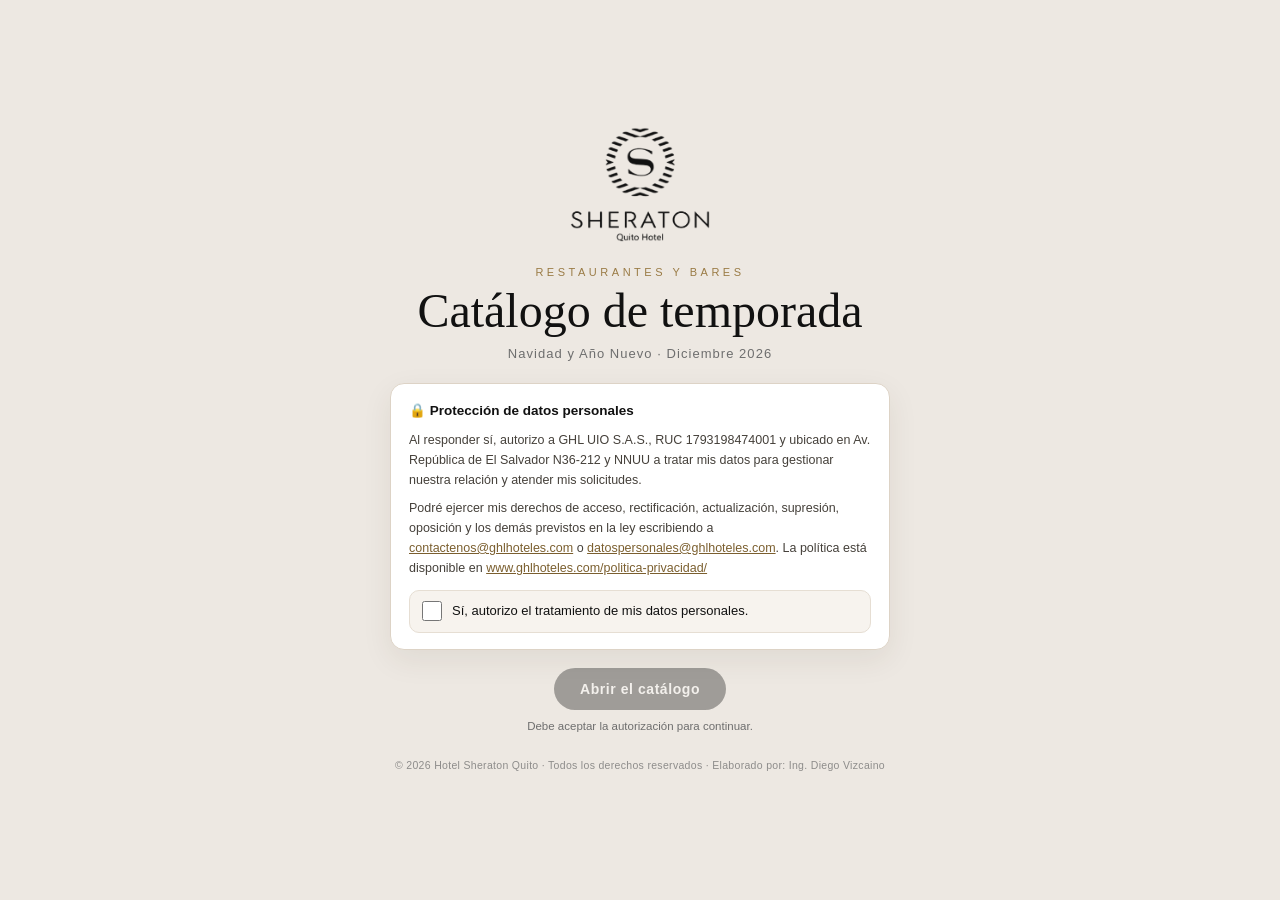
<file: index.html>
<!doctype html>
<html lang="es">
<head>
  <meta charset="utf-8">
  <meta name="viewport" content="width=device-width, initial-scale=1, viewport-fit=cover">
  <title>Restaurantes y Bares · Sheraton Quito</title>
  <link rel="icon" id="favicon" type="image/png" href="assets/logos/favicon-sheraton.png">
  <link rel="apple-touch-icon" href="assets/logos/apple-touch-icon.png">
  <meta name="description" content="Catálogo de temporada de los restaurantes y bares del Hotel Sheraton Quito. Reserve en línea.">
  <meta name="theme-color" content="#111111">
  <!-- Seguridad: solo se permite cargar contenido propio, las fuentes de Google y el Microsoft Forms. -->
  <meta http-equiv="Content-Security-Policy" content="default-src 'self'; script-src 'self'; style-src 'self' 'unsafe-inline' https://fonts.googleapis.com; font-src https://fonts.gstatic.com; img-src 'self' data: blob:; frame-src https://forms.cloud.microsoft https://forms.office.com; connect-src 'self'; object-src 'none'; base-uri 'self'; form-action 'none'; upgrade-insecure-requests">
  <meta name="referrer" content="strict-origin-when-cross-origin">
  <meta property="og:title" content="Restaurantes y Bares · Sheraton Quito">
  <meta property="og:description" content="Catálogo de temporada. Reserve en línea.">
  <meta property="og:type" content="website">
  <meta property="og:url" content="https://sheratonquito-restaurantes.github.io/">
  <meta property="og:image" content="https://sheratonquito-restaurantes.github.io/assets/paginas/p01.jpg">
  <meta property="og:image:width" content="880">
  <meta property="og:image:height" content="1100">
  <link rel="preconnect" href="https://fonts.googleapis.com">
  <link rel="preconnect" href="https://fonts.gstatic.com" crossorigin>
  <link href="https://fonts.googleapis.com/css2?family=Cormorant+Garamond:ital,wght@0,400;0,600;1,400&family=Montserrat:wght@300;400;600&display=swap" rel="stylesheet">
  <link rel="stylesheet" href="estilos.css?v=10">
</head>
<body>
  <!-- Todo el contenido (textos, temporadas, páginas, menús, teléfonos) viene de data/catalogo.json
       y se edita desde el panel /admin. Este archivo es solo la estructura. -->
  <canvas id="efectos" aria-hidden="true"></canvas>
  <div id="borrador-aviso" class="borrador-aviso" hidden>Vista previa del borrador · todavía no está publicado</div>

  <!-- 1 · Bienvenida + aviso de datos: al aceptar se abre el catálogo -->
  <section id="bienvenida" class="bienvenida">
    <div class="bienvenida-caja">
      <img src="assets/logos/sheraton-negro.png" alt="Sheraton Quito Hotel" class="logo-grande" data-logo="oscuro">
      <p class="sobretitulo oscuro" id="bv-sobretitulo">Restaurantes y Bares</p>
      <h1 id="bv-titulo">Catálogo de temporada</h1>
      <p class="fecha" id="bv-fecha"></p>

      <div class="aviso">
        <p class="aviso-titulo">🔒 <span id="av-titulo">Protección de datos personales</span></p>
        <p id="av-texto"></p>
        <p id="av-derechos"></p>
        <label class="acepto">
          <input type="checkbox" id="acepto-datos">
          <span id="av-casilla"><b>Sí, autorizo</b> el tratamiento de mis datos personales.</span>
        </label>
      </div>

      <button id="aceptar" class="boton boton-negro" disabled>Abrir el catálogo</button>
      <p class="aviso-pie">Debe aceptar la autorización para continuar.</p>
      <p class="credito credito-bienvenida"><span class="credito-copy">© <span data-anio>2026</span> Hotel Sheraton Quito<span class="credito-derechos"> · Todos los derechos reservados</span></span><span class="credito-sep"> · </span><span class="credito-autor">Elaborado por: Ing. Diego Vizcaino</span></p>
    </div>
  </section>

  <!-- 2 · La revista -->
  <header class="barra">
    <button class="barra-inicio" data-inicio aria-label="Volver a la página principal" title="Página principal">
      <img src="assets/logos/sheraton-blanco.png" alt="Sheraton Quito" class="barra-logo" data-logo="tema">
    </button>
    <nav class="barra-nav" id="barra-nav" aria-label="Secciones"></nav>
  </header>

  <main class="escenario">
    <button class="flecha flecha-izq" id="anterior" aria-label="Página anterior">‹</button>
    <div id="libro-marco"><div id="libro"></div></div>
    <button class="flecha flecha-der" id="siguiente" aria-label="Página siguiente">›</button>
  </main>

  <footer class="pie">
    <button id="boton-qr" class="boton boton-claro boton-qr" aria-label="Código QR del catálogo" title="Código QR del catálogo">▦ QR</button>
    <span id="contador"></span>
    <p class="credito credito-pie"><span class="credito-copy">© <span data-anio>2026</span> Hotel Sheraton Quito<span class="credito-derechos"> · Todos los derechos reservados</span></span><span class="credito-sep"> · </span><span class="credito-autor">Elaborado por: Ing. Diego Vizcaino</span></p>
  </footer>

  <!-- Ventana del formulario -->
  <div id="modal-reserva" class="modal" hidden>
    <div class="modal-caja">
      <div class="modal-cabecera">
        <div><h4 id="reserva-titulo">Solicitud de reserva</h4></div>
        <button class="cerrar" data-cerrar aria-label="Cerrar">✕</button>
      </div>
      <iframe id="reserva-forms" title="Formulario de reserva" allowfullscreen></iframe>
      <a id="reserva-externa" class="modal-enlace" target="_blank" rel="noopener">Abrir el formulario en pantalla completa ↗</a>
    </div>
  </div>

  <!-- Código QR del catálogo -->
  <div id="modal-qr" class="modal" hidden>
    <div class="modal-caja modal-qr-caja">
      <div class="modal-cabecera">
        <div><p class="sobretitulo oscuro">Comparta el catálogo</p><h4>Código QR</h4></div>
        <button class="cerrar" data-cerrar aria-label="Cerrar">✕</button>
      </div>
      <div class="qr-cuerpo">
        <img id="qr-img" alt="Código QR para abrir el catálogo">
        <p>Escanee con la cámara del celular para abrir el catálogo.</p>
        <p class="qr-url" id="qr-url"></p>
        <a id="qr-descargar" class="boton boton-negro" download="QR-Catalogo-Sheraton-Quito.gif">⬇ Descargar QR</a>
      </div>
    </div>
  </div>

  <!-- Ver página en grande -->
  <div id="modal-zoom" class="modal modal-zoom" hidden>
    <button class="cerrar cerrar-flotante" data-cerrar aria-label="Cerrar">✕</button>
    <div class="zoom-scroll"><img id="zoom-img" alt=""></div>
  </div>

  <script src="vendor/page-flip.browser.js?v=5"></script>
  <script src="vendor/qrcode.js?v=5"></script>
  <script src="temas.js?v=7"></script>
  <script src="app.js?v=9"></script>
</body>
</html>
</file>
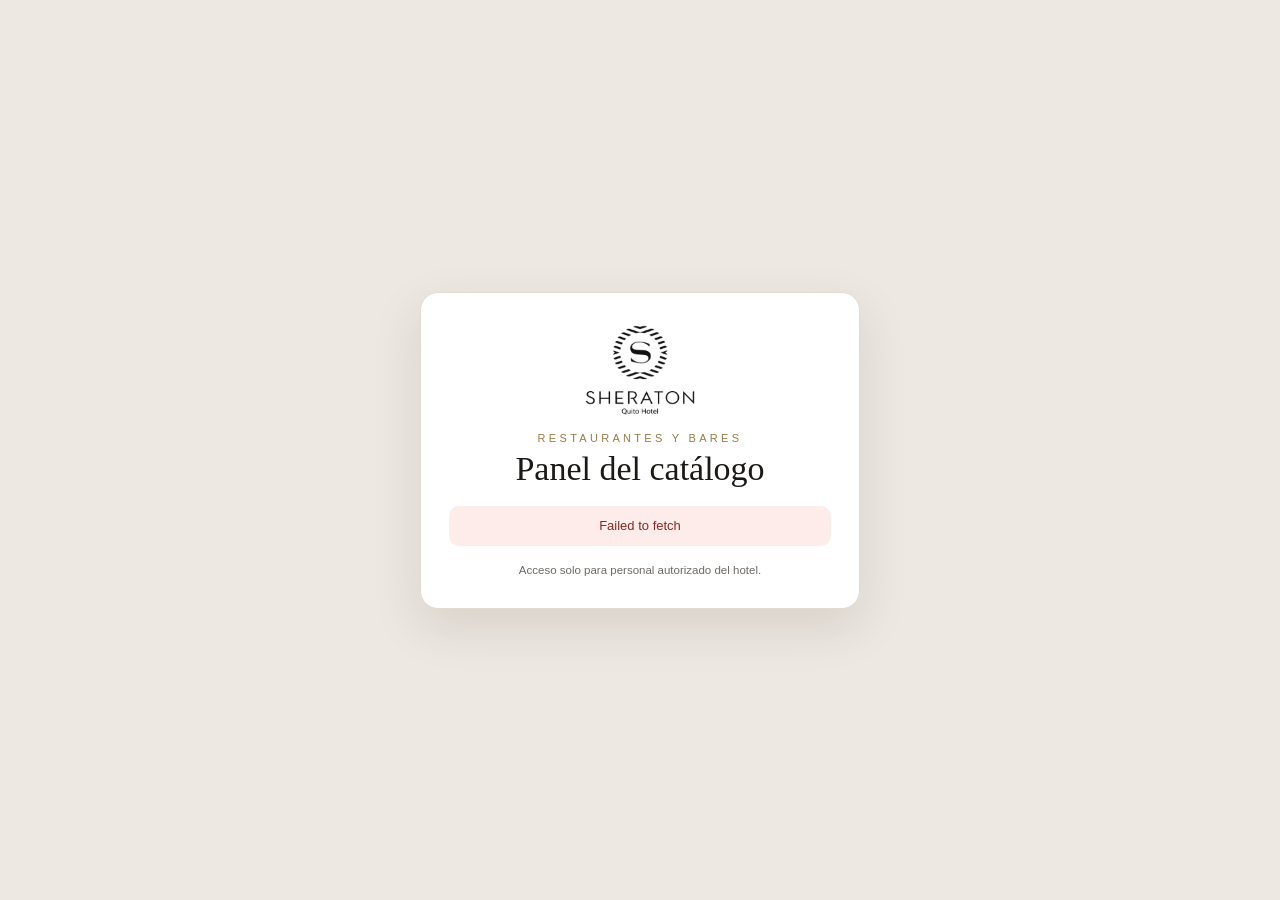
<file: admin/index.html>
<!doctype html>
<html lang="es">
<head>
  <meta charset="utf-8">
  <meta name="viewport" content="width=device-width, initial-scale=1">
  <meta name="robots" content="noindex, nofollow">
  <title>Panel del catálogo · Sheraton Quito</title>
  <link rel="icon" type="image/png" href="../assets/logos/favicon-sheraton.png">
  <meta http-equiv="Content-Security-Policy" content="default-src 'self'; script-src 'self'; style-src 'self' 'unsafe-inline' https://fonts.googleapis.com; font-src https://fonts.gstatic.com; img-src 'self' data: blob:; connect-src 'self' https://api.github.com https://raw.githubusercontent.com; object-src 'none'; base-uri 'self'; form-action 'none'; upgrade-insecure-requests">
  <meta name="referrer" content="no-referrer">
  <link href="https://fonts.googleapis.com/css2?family=Cormorant+Garamond:ital,wght@0,400;0,600;1,400&family=Montserrat:wght@300;400;600&display=swap" rel="stylesheet">
  <link rel="stylesheet" href="admin.css?v=13">
</head>
<body>
  <!-- Acceso: inicio de sesión o configuración inicial -->
  <section id="pantalla-acceso" class="acceso">
    <div class="acceso-caja">
      <img src="../assets/logos/sheraton-negro.png" alt="Sheraton Quito Hotel" class="acceso-logo">
      <p class="sobretitulo">Restaurantes y Bares</p>
      <h1>Panel del catálogo</h1>
      <div id="acceso-contenido"><p class="cargando">Cargando…</p></div>
      <p class="acceso-pie">Acceso solo para personal autorizado del hotel.</p>
    </div>
  </section>

  <!-- Editor -->
  <div id="app" hidden>
    <header class="cabecera">
      <img src="../assets/logos/sheraton-blanco.png" alt="Sheraton Quito" class="cabecera-logo">
      <div class="cabecera-titulo"><b>Panel del catálogo</b><span id="usuario-actual"></span></div>
      <label class="selector-temporada">Catálogo
        <select id="catalogo-editando" aria-label="Catálogo que se está editando"></select>
      </label>
      <label class="selector-temporada">Temporada
        <select id="temporada-editando" aria-label="Temporada que se está editando"></select>
      </label>
      <span id="estado-temporada" class="chip"></span>
      <div class="cabecera-acciones">
        <button class="btn btn-claro" data-accion="vista-previa">👁 Vista previa</button>
        <span id="estado-guardado" class="chip"></span>
        <button class="btn btn-claro" data-accion="guardar" id="boton-guardar">💾 Guardar</button>
        <button class="btn btn-dorado" data-accion="publicar" id="boton-publicar">🚀 Publicar</button>
        <button class="btn btn-claro" data-accion="salir">Salir</button>
      </div>
    </header>
    <nav class="pestanas" id="pestanas">
      <button data-pestana="catalogos">🗂️ Catálogos</button>
      <button data-pestana="temporadas">📚 Temporadas</button>
      <button data-pestana="paginas">🖼️ Secciones y páginas</button>
      <button data-pestana="textos">✍️ Textos de la temporada</button>
      <button data-pestana="diseno">🎨 Diseño, formularios y contacto</button>
      <button data-pestana="usuarios">🔐 Usuarios y aviso legal</button>
    </nav>
    <main id="contenido" class="contenido"></main>
  </div>

  <dialog id="dialogo" class="dialogo"><form method="dialog" id="dialogo-form"></form></dialog>
  <div id="aviso" class="aviso" role="status" aria-live="polite" hidden></div>

  <script src="../vendor/qrcode.js?v=5"></script>
  <script src="../temas.js?v=7"></script>
  <script src="admin.js?v=13"></script>
</body>
</html>
</file>
<file: estilos.css>
/* Colores de marca: Sheraton (negro, blanco, beige) · Bakery & Deli (gris) · dorado del catálogo */
:root {
  --negro: #111111;
  --carbon: #1b1916;
  --beige: #ede8e2;
  --papel: #f7f3ee;
  --papel-tema: #f7f3ee;
  --gris: #6e6e6e;
  --dorado: var(--acento);
  --dorado-claro: var(--acento-claro);
  /* Variables del tema (temas.js las reemplaza según el catálogo) */
  --fondo: radial-gradient(ellipse at 50% 30%, #2a241c 0%, #141210 55%, #0b0a09 100%);
  --barra: 10, 9, 8;
  --texto-barra: rgba(255, 255, 255, .85);
  --acento: #c9a96e;
  --acento-claro: #e3cc9c;
  --acento-texto: #111111;
  --tapa: radial-gradient(ellipse at 50% 35%, #3a2f22 0%, #1a1611 60%, #0d0b09 100%);
  --tapa-texto: #ffffff;
  --oscura: radial-gradient(ellipse at 50% 20%, #2d261d, #12100d 70%);
  --foto: #0c0b0a;
  --tinta: #9a7b45;
  --blanco: #ffffff;
  --serif: 'Cormorant Garamond', Georgia, serif;
  --sans: 'Montserrat', 'Segoe UI', Arial, sans-serif;
}

* { box-sizing: border-box; }
html, body { margin: 0; height: 100%; }
body {
  font-family: var(--sans);
  color: var(--blanco);
  background: var(--fondo);
  overflow: hidden;
  -webkit-font-smoothing: antialiased;
}
button { font-family: inherit; cursor: pointer; }

#efectos { position: fixed; inset: 0; width: 100%; height: 100%; pointer-events: none; z-index: 30; }

.sobretitulo { font-size: 11px; letter-spacing: .32em; text-transform: uppercase; color: var(--dorado); margin: 0 0 8px; }
.sobretitulo.oscuro { color: #9a7b45; }

.boton { border: 0; border-radius: 999px; padding: 13px 26px; font-size: 14px; font-weight: 600; letter-spacing: .04em; transition: transform .15s, box-shadow .2s, background .2s; }
.boton:active { transform: scale(.97); }
.boton-dorado { background: linear-gradient(135deg, var(--dorado-claro), var(--dorado)); color: var(--acento-texto); box-shadow: 0 6px 24px rgba(201, 169, 110, .35); }
.boton-dorado:hover { box-shadow: 0 8px 30px rgba(201, 169, 110, .55); }
.boton-claro { background: rgba(var(--barra), .55); color: var(--texto-barra); border: 1px solid color-mix(in srgb, var(--texto-barra) 35%, transparent); }

/* ───── Bienvenida con aviso de datos ───── */
.bienvenida {
  position: fixed; inset: 0; z-index: 40; display: grid; place-items: center; padding: 20px; overflow-y: auto;
  background: var(--beige); color: var(--carbon);
  transition: opacity .8s ease, visibility .8s;
}
.bienvenida.oculta { opacity: 0; visibility: hidden; }
.bienvenida-caja { max-width: 500px; text-align: center; animation: subir 1.1s ease both; }
.logo-grande { width: 140px; margin-bottom: 20px; }
.bienvenida h1 { font-family: var(--serif); font-weight: 400; font-size: clamp(32px, 8vw, 48px); margin: 0; line-height: 1.05; color: var(--negro); }
.fecha { color: var(--gris); font-size: 13px; letter-spacing: .08em; margin: 10px 0 22px; }
.aviso { text-align: left; background: var(--blanco); border: 1px solid #ddd3c6; border-radius: 14px; padding: 16px 18px; font-size: 12.5px; line-height: 1.6; margin-bottom: 18px; color: #45403a; box-shadow: 0 10px 30px rgba(60, 45, 25, .08); }
.aviso p { margin: 0 0 8px; }
.aviso a { color: #7b5f2f; }
.aviso-titulo { font-weight: 600; color: var(--negro); font-size: 13.5px; }
.acepto { display: flex; gap: 10px; align-items: flex-start; margin-top: 12px; padding: 10px 12px; border-radius: 10px; background: var(--papel); border: 1px solid #e6ded3; cursor: pointer; font-size: 13px; color: var(--negro); }
.acepto input { width: 20px; height: 20px; margin: 0; flex: none; accent-color: #111; cursor: pointer; }
.boton-negro { background: var(--negro); color: var(--blanco); box-shadow: 0 8px 24px rgba(0, 0, 0, .18); }
.boton:disabled { opacity: .35; cursor: not-allowed; box-shadow: none; }
.aviso-pie { font-size: 11.5px; color: var(--gris); margin: 10px 0 0; transition: opacity .3s; }
.bienvenida.lista .aviso-pie { opacity: 0; }
.datos-mini a { color: #7b5f2f; }
@keyframes subir { from { opacity: 0; transform: translateY(24px); } to { opacity: 1; transform: none; } }

/* ───── Barra superior ───── */
.barra { position: fixed; top: 0; left: 0; right: 0; height: 56px; z-index: 20; display: flex; align-items: center; justify-content: space-between; gap: 12px; padding: 0 16px; background: linear-gradient(180deg, rgba(var(--barra), .88), rgba(var(--barra), 0)); }
.barra-logo { height: 34px; display: block; }
.barra-inicio { background: none; border: 0; padding: 0; }
.boton-qr { position: absolute; left: 16px; padding: 8px 14px; font-size: 12px; }
.modal-qr-caja { height: auto; max-width: 380px; }
.qr-cuerpo { padding: 22px; text-align: center; display: flex; flex-direction: column; align-items: center; gap: 6px; }
.qr-cuerpo img { width: 240px; height: 240px; image-rendering: pixelated; border-radius: 12px; border: 1px solid #e6ded3; }
.qr-cuerpo p { margin: 6px 0 0; font-size: 13px; color: #45403a; }
.qr-url { font-size: 11px !important; color: var(--gris) !important; word-break: break-all; margin-bottom: 10px !important; }
.qr-cuerpo .boton { text-decoration: none; }
.barra-nav { display: flex; gap: 4px; flex-wrap: nowrap; overflow-x: auto; scrollbar-width: none; }
.barra-nav::-webkit-scrollbar { display: none; }
.barra-nav button { background: transparent; color: var(--texto-barra); border: 1px solid transparent; border-radius: 999px; padding: 7px 12px; font-size: 12.5px; white-space: nowrap; transition: all .2s; }
.barra-nav button:hover, .barra-nav button.activo { border-color: var(--acento); color: var(--acento); }
.barra-nav .nav-reservar, .barra-nav .nav-reservar:hover { background: var(--acento); color: var(--acento-texto); font-weight: 600; }

/* ───── Escenario y libro ───── */
.escenario { position: fixed; top: 56px; bottom: 64px; left: 0; right: 0; display: flex; align-items: center; justify-content: center; }
#libro-marco { position: relative; }
#libro { margin: 0 auto; }
.flecha { position: absolute; top: 50%; transform: translateY(-50%); z-index: 10; width: 46px; height: 46px; border-radius: 50%; border: 1px solid var(--acento); background: rgba(var(--barra), .6); color: var(--acento); font-size: 28px; line-height: 1; display: grid; place-items: center; transition: background .2s; }
.flecha:hover { background: rgba(var(--barra), .9); }
.flecha-izq { left: 14px; } .flecha-der { right: 14px; }

.page { background: var(--papel-tema); overflow: hidden; }
.page-foto { background: var(--foto); }
.page-foto img { width: 100%; height: 100%; object-fit: contain; display: block; opacity: 0; transition: opacity .5s; }
.page-foto img.cargada { opacity: 1; }

/* Tapas */
.page-tapa { background: var(--tapa); color: var(--tapa-texto); }
.tapa { height: 100%; display: flex; flex-direction: column; align-items: center; justify-content: center; text-align: center; padding: 8% 10%; border: 1px solid color-mix(in srgb, var(--acento) 45%, transparent); outline: 1px solid color-mix(in srgb, var(--acento) 20%, transparent); outline-offset: -14px; }
.tapa-logo { width: 42%; max-width: 190px; margin-bottom: 6%; }
.tapa-logo.pequeno { width: 30%; margin: 6% 0 0; }
.tapa-linea { width: 40%; height: 1px; background: linear-gradient(90deg, transparent, var(--dorado), transparent); margin: 2% 0 5%; }
.tapa h2 { font-family: var(--serif); font-weight: 400; font-size: clamp(30px, 7.5vmin, 58px); line-height: 1; margin: 2% 0 4%; }
.tapa h2 i { color: var(--dorado-claro); }
.tapa-fecha { letter-spacing: .25em; text-transform: uppercase; font-size: 12px; color: var(--tapa-texto); opacity: .78; margin: 0 0 8%; }
.tapa-bakery { width: 48%; max-width: 220px; opacity: .85; }
.tapa-pista { position: absolute; bottom: 5%; left: 0; right: 0; font-size: 11px; color: var(--tapa-texto); opacity: .55; animation: latido 2.2s ease-in-out infinite; margin: 0; }
@keyframes latido { 50% { opacity: .25; } }

/* Hojas de papel */
.hoja { height: 100%; padding: 9% 9% 7%; color: var(--carbon); display: flex; flex-direction: column; overflow: hidden; }
.hoja h3 { font-family: var(--serif); font-weight: 400; font-size: clamp(26px, 5.4vmin, 42px); line-height: 1.05; margin: 0 0 6%; }
.hoja h3 i { color: var(--tinta); }
.hoja p { font-size: clamp(12px, 1.9vmin, 15px); line-height: 1.65; color: #45403a; margin: 0 0 4%; }
.hoja-carta h3 + p::first-letter { font-family: var(--serif); font-size: 3.2em; float: left; line-height: .8; padding: 4px 8px 0 0; color: var(--tinta); }
.firma { margin-top: auto; display: flex; justify-content: center; }
.firma img { width: 32%; max-width: 140px; opacity: .85; }

.indice { list-style: none; margin: 0; padding: 0; display: grid; gap: 2.2%; flex: 1; align-content: start; }
.indice button { width: 100%; display: grid; grid-template-columns: 2.2em 1fr; grid-template-rows: auto auto; column-gap: 10px; text-align: left; background: var(--blanco); border: 1px solid #e6ded3; border-radius: 12px; padding: 9px 12px; transition: transform .15s, border-color .2s, box-shadow .2s; }
.indice button:hover { transform: translateX(4px); border-color: var(--dorado); box-shadow: 0 6px 16px rgba(154, 123, 69, .15); }
.indice span { grid-row: span 2; font-size: 1.5em; align-self: center; }
.indice b { font-family: var(--serif); font-size: clamp(16px, 2.6vmin, 20px); font-weight: 600; color: var(--carbon); }
.indice em { font-style: normal; font-size: clamp(10.5px, 1.6vmin, 12px); color: var(--gris); }

.menu-item { display: grid; grid-template-columns: 1fr auto; align-items: center; gap: 4px 12px; padding: 4% 0; border-bottom: 1px dashed #d9cfc2; }
.menu-item b { font-family: var(--serif); font-size: clamp(18px, 3vmin, 23px); font-weight: 600; display: block; }
.menu-item em { font-style: normal; font-size: 12px; color: var(--gris); }
.precio { font-family: var(--serif); font-size: clamp(22px, 3.6vmin, 30px); color: var(--tinta); }
.mini-reservar { grid-column: 1 / -1; justify-self: start; background: transparent; border: 1px solid var(--tinta); color: var(--tinta); border-radius: 999px; padding: 5px 14px; font-size: 12px; font-weight: 600; }
.mini-reservar:hover { background: var(--tinta); color: var(--blanco); }
.nota { font-size: 12px !important; color: var(--gris) !important; margin-top: auto !important; padding-top: 4%; }
.nota.claro { color: rgba(255, 255, 255, .6) !important; }

.page-oscura { background: var(--oscura); }
.hoja-oscura { color: var(--blanco); align-items: flex-start; }
.hoja-oscura h3 i { color: var(--dorado-claro); }
.pasos { list-style: none; padding: 0; margin: 0 0 8%; display: grid; gap: 14px; }
.pasos li { display: flex; gap: 12px; align-items: center; font-size: clamp(13px, 2vmin, 15px); color: rgba(255, 255, 255, .88); }
.pasos b { flex: none; width: 32px; height: 32px; border-radius: 50%; border: 1px solid var(--dorado); color: var(--dorado-claro); display: grid; place-items: center; font-family: var(--serif); font-size: 18px; }

.contactos { list-style: none; padding: 0; margin: 0 0 6%; display: grid; gap: 10px; }
.contactos a { display: flex; justify-content: space-between; align-items: center; gap: 10px; text-decoration: none; color: var(--carbon); background: var(--blanco); border: 1px solid #e6ded3; border-radius: 12px; padding: 10px 14px; font-size: 13px; transition: border-color .2s; }
.contactos a:hover { border-color: #25d366; }
.contactos small { color: #128c4b; font-weight: 600; white-space: nowrap; }
.datos-mini { background: var(--beige); border-radius: 12px; padding: 12px 14px; font-size: 12.5px; }
.datos-mini p { margin: 4px 0 0; font-size: 12px; }
.contacto-bakery { width: 55%; margin: auto auto 0; display: block; opacity: .9; }

/* ───── Pie ───── */
.pie { position: fixed; bottom: 0; left: 0; right: 0; height: 64px; z-index: 20; display: flex; align-items: center; justify-content: center; gap: 10px; padding: 0 16px; background: linear-gradient(0deg, rgba(var(--barra), .92), rgba(var(--barra), 0)); }
#contador { position: absolute; left: 96px; font-size: 12px; color: var(--texto-barra); opacity: .65; letter-spacing: .08em; }
.boton-flotante { animation: aparecer .4s ease both; }
@keyframes aparecer { from { opacity: 0; transform: translateY(10px); } }

/* ───── Ventanas ───── */
.modal { position: fixed; inset: 0; z-index: 50; background: rgba(5, 5, 5, .78); backdrop-filter: blur(4px); display: grid; place-items: center; padding: 16px; animation: aparecer .3s ease both; }
.modal[hidden] { display: none; }
.modal-caja { width: min(680px, 100%); height: min(860px, 100%); background: var(--papel); border-radius: 18px; overflow: hidden; display: flex; flex-direction: column; color: var(--carbon); box-shadow: 0 30px 80px rgba(0, 0, 0, .5); }
.modal-cabecera { display: flex; justify-content: space-between; align-items: center; padding: 14px 18px; border-bottom: 1px solid #e6ded3; }
.modal-cabecera h4 { font-family: var(--serif); font-size: 22px; font-weight: 600; margin: 0; }
.cerrar { width: 38px; height: 38px; border-radius: 50%; border: 1px solid #d9cfc2; background: var(--blanco); font-size: 16px; color: var(--carbon); }
#reserva-forms { flex: 1; width: 100%; border: 0; background: var(--blanco); }
.modal-enlace { text-align: center; padding: 10px; font-size: 12.5px; color: #7b5f2f; text-decoration: none; border-top: 1px solid #e6ded3; }
.modal-zoom { padding: 0; place-items: stretch; }
.zoom-scroll { width: 100%; height: 100%; overflow: auto; touch-action: pinch-zoom pan-x pan-y; display: flex; }
.zoom-scroll img { margin: auto; max-width: 100%; max-height: 100%; cursor: zoom-in; }
.zoom-scroll.ampliada img { max-width: none; max-height: none; width: 180%; cursor: zoom-out; }
.cerrar-flotante { position: fixed; top: 14px; right: 14px; z-index: 2; }

/* ───── Celular ───── */
@media (max-width: 760px) {
  .barra { height: 52px; padding: 0 10px; }
  .barra-logo { height: 26px; }
  .boton-qr { left: 10px; padding: 8px 10px; }
  .barra-nav { gap: 2px; }
  .barra-nav button { padding: 5px 7px; font-size: 11px; }
  .barra-nav button[data-ir="indice"], .barra-nav .txt { display: none; }
  .escenario { top: 52px; bottom: 70px; }
  .flecha { display: none; }
  .pie { height: 70px; }
  #contador { display: none; }
}
@media (prefers-reduced-motion: reduce) {
  * { animation: none !important; transition: none !important; }
}

/* ───── Contenido generado desde data/catalogo.json ───── */
.borrador-aviso { position: fixed; top: 0; left: 50%; transform: translateX(-50%); z-index: 60; background: #b23b2e; color: #fff; font-size: 12px; font-weight: 600; padding: 5px 14px; border-radius: 0 0 10px 10px; letter-spacing: .03em; }
.borrador-aviso[hidden] { display: none; }
.hoja-relleno { align-items: center; justify-content: center; text-align: center; }
.hoja-relleno img { width: 40%; max-width: 160px; margin-bottom: 6%; opacity: .85; }
.error-carga { color: rgba(255, 255, 255, .8); text-align: center; padding: 24px; font-size: 15px; }
.indice b, .menu-item b { color: var(--carbon); }
.sobretitulo { color: var(--acento); }
.sobretitulo.oscuro { color: var(--tinta); }
.page-tapa .sobretitulo { color: var(--acento); }
.tapa h2 i { color: var(--acento); }

/* ───── Créditos (discretos) ───── */
.credito { margin: 0; font-size: 10.5px; letter-spacing: .03em; line-height: 1.5; }
.credito-bienvenida { margin-top: 26px; color: var(--gris); opacity: .75; }
.credito-pie { position: absolute; left: 0; right: 0; bottom: 10px; color: var(--texto-barra); opacity: .45; text-align: center; pointer-events: none; }
@media (max-width: 760px) {
  .credito-bienvenida .credito-sep { display: none; }
  .credito-bienvenida span.credito-copy, .credito-bienvenida span.credito-autor { display: block; }
  .credito-pie { left: 0; right: 0; bottom: 3px; text-align: center; font-size: 9px; opacity: .4; }
  .credito-pie .credito-derechos { display: none; }
}
.pie.con-reserva .credito-pie { display: none; }
.pie.con-botones .credito-pie { display: none; }
</file>
<file: admin/admin.css>
/* Panel del catálogo · mismos colores de marca que el catálogo */
:root {
  --negro: #111; --carbon: #1b1916; --beige: #ede8e2; --papel: #f7f3ee; --linea: #e3dbcf;
  --gris: #6e6a63; --dorado: #c9a96e; --dorado-osc: #7b5f2f; --rojo: #b23b2e; --verde: #3f7d48;
  --serif: 'Cormorant Garamond', Georgia, serif; --sans: 'Montserrat', 'Segoe UI', Arial, sans-serif;
}
* { box-sizing: border-box; }
[hidden] { display: none !important; }
html, body { margin: 0; }
body { font-family: var(--sans); font-size: 14px; color: var(--carbon); background: var(--beige); }
button, input, select, textarea { font-family: inherit; font-size: 14px; }
.sobretitulo { font-size: 11px; letter-spacing: .3em; text-transform: uppercase; color: #9a7b45; margin: 0 0 6px; }

/* Acceso */
.acceso { min-height: 100vh; display: grid; place-items: center; padding: 20px; }
.acceso-caja { width: min(440px, 100%); background: #fff; border: 1px solid var(--linea); border-radius: 18px; padding: 32px 28px; text-align: center; box-shadow: 0 18px 50px rgba(60, 45, 25, .12); }
.acceso-logo { width: 110px; margin-bottom: 14px; }
.acceso h1 { font-family: var(--serif); font-weight: 400; font-size: 34px; margin: 0 0 18px; }
.acceso form { text-align: left; display: grid; gap: 12px; }
.acceso-pie { margin: 18px 0 0; font-size: 11.5px; color: var(--gris); }
.cargando { color: var(--gris); }

label.campo { display: grid; gap: 5px; font-size: 12.5px; font-weight: 600; color: #4a453f; }
label.campo small { font-weight: 400; color: var(--gris); }
input[type=text], input[type=password], input[type=url], select, textarea {
  width: 100%; padding: 9px 11px; border: 1px solid #d9cfc2; border-radius: 9px; background: #fff; color: var(--carbon); }
textarea { resize: vertical; min-height: 64px; line-height: 1.45; }
input:focus, select:focus, textarea:focus { outline: 2px solid rgba(201, 169, 110, .45); border-color: var(--dorado); }
.invalido { border-color: var(--rojo) !important; background: #fff6f5 !important; }

.btn { border: 0; border-radius: 999px; padding: 9px 16px; font-weight: 600; cursor: pointer; transition: transform .1s, box-shadow .2s, opacity .2s; white-space: nowrap; }
.btn:active { transform: scale(.97); }
.btn:disabled { opacity: .45; cursor: not-allowed; }
.btn-dorado { background: linear-gradient(135deg, #e3cc9c, var(--dorado)); color: var(--negro); box-shadow: 0 4px 14px rgba(201, 169, 110, .35); }
.btn-negro { background: var(--negro); color: #fff; }
.btn-claro { background: rgba(255, 255, 255, .12); color: #fff; border: 1px solid rgba(255, 255, 255, .3); }
.btn-borde { background: #fff; color: var(--dorado-osc); border: 1px solid #c9b48a; }
.btn-peligro { background: #fff; color: var(--rojo); border: 1px solid #e3b5ae; }
.btn-chico { padding: 5px 11px; font-size: 12.5px; }
.btn-icono { padding: 5px 9px; font-size: 13px; border-radius: 8px; background: #fff; border: 1px solid #d9cfc2; cursor: pointer; }
.btn-icono:hover { border-color: var(--dorado); }

/* Cabecera */
.cabecera { position: sticky; top: 0; z-index: 10; display: flex; align-items: center; gap: 14px; flex-wrap: wrap; padding: 10px 18px; background: var(--carbon); color: #fff; }
.cabecera-logo { height: 34px; }
.cabecera-titulo { display: grid; line-height: 1.2; margin-right: auto; }
.cabecera-titulo b { font-family: var(--serif); font-size: 20px; font-weight: 600; }
.cabecera-titulo span { font-size: 11.5px; color: #c9c2b6; }
.selector-temporada { display: flex; align-items: center; gap: 8px; font-size: 12px; color: #c9c2b6; }
.selector-temporada select { width: auto; min-width: 210px; padding: 6px 10px; }
.chip { font-size: 11.5px; font-weight: 600; padding: 4px 10px; border-radius: 999px; background: #3a342c; color: #e3cc9c; }
.chip.activa { background: #2f5a35; color: #d9f2dc; }
.cabecera-acciones { display: flex; gap: 8px; flex-wrap: wrap; }
.contador-cambios { display: inline-block; min-width: 20px; padding: 0 6px; margin-left: 4px; border-radius: 999px; background: var(--rojo); color: #fff; font-size: 11px; }

.pestanas { position: sticky; top: 54px; z-index: 9; display: flex; gap: 4px; overflow-x: auto; padding: 8px 18px 0; background: #2a2622; }
.pestanas button { background: transparent; border: 0; color: #d8d0c3; padding: 10px 14px; border-radius: 10px 10px 0 0; cursor: pointer; white-space: nowrap; font-weight: 600; }
.pestanas button.activa { background: var(--beige); color: var(--negro); }

.contenido { max-width: 1180px; margin: 0 auto; padding: 22px 18px 80px; }
.contenido h2 { font-family: var(--serif); font-weight: 400; font-size: 28px; margin: 0 0 4px; }
.ayuda { color: var(--gris); margin: 0 0 18px; line-height: 1.55; max-width: 820px; }
.tarjeta { background: #fff; border: 1px solid var(--linea); border-radius: 14px; padding: 18px; margin-bottom: 16px; }
.tarjeta h3 { margin: 0 0 12px; font-size: 15px; }
.rejilla { display: grid; gap: 12px; grid-template-columns: repeat(auto-fit, minmax(230px, 1fr)); }
.fila { display: flex; gap: 8px; align-items: center; flex-wrap: wrap; }
.fila-fin { justify-content: flex-end; }
.separador { height: 1px; background: var(--linea); margin: 14px 0; }

/* Temporadas */
.temporada { display: flex; align-items: center; gap: 14px; flex-wrap: wrap; }
.temporada .miniatura { width: 64px; height: 80px; object-fit: cover; border-radius: 6px; background: #2a2622; }
.temporada .info { flex: 1 1 220px; }
.temporada .info b { font-size: 16px; }
.temporada .info p { margin: 3px 0 0; color: var(--gris); font-size: 12.5px; }

/* Secciones y páginas */
.seccion-cab { display: grid; grid-template-columns: 170px 1fr 1fr 190px auto; gap: 10px; align-items: end; }
.paginas { display: grid; grid-template-columns: repeat(auto-fill, minmax(210px, 1fr)); gap: 12px; margin-top: 14px; }
.pagina { border: 1px solid var(--linea); border-radius: 12px; padding: 10px; background: var(--papel); display: grid; gap: 8px; align-content: start; }
.pagina .foto { position: relative; aspect-ratio: 4 / 5; background: #1b1916; border-radius: 8px; overflow: hidden; }
.pagina .foto img { width: 100%; height: 100%; object-fit: contain; display: block; }
.pagina .foto .num { position: absolute; top: 6px; left: 6px; background: rgba(0, 0, 0, .65); color: #fff; font-size: 11px; padding: 2px 7px; border-radius: 999px; }
.pagina .foto .nueva { position: absolute; top: 6px; right: 6px; background: var(--rojo); color: #fff; font-size: 10.5px; padding: 2px 7px; border-radius: 999px; }
.pagina label.campo { font-size: 11.5px; }
.pagina input, .pagina textarea, .pagina select { padding: 6px 8px; font-size: 12.5px; }
.pagina textarea { min-height: 52px; }
.check { display: flex; gap: 8px; align-items: center; font-size: 12.5px; font-weight: 600; }
.agregar-paginas { border: 2px dashed #c9b48a; border-radius: 12px; display: grid; place-items: center; text-align: center; padding: 18px; color: var(--dorado-osc); cursor: pointer; min-height: 200px; background: #fffdf8; }
.agregar-paginas:hover, .agregar-paginas.encima { background: #fbf3e2; }
.agregar-paginas b { display: block; font-size: 15px; margin-bottom: 4px; }

.lista-editable .item { display: grid; gap: 8px; grid-template-columns: 1.3fr 1fr 110px 1.6fr auto; align-items: end; padding: 10px 0; border-bottom: 1px dashed var(--linea); }
.lista-editable .item.tel { grid-template-columns: 1.6fr 1fr auto; }
.usuarios .item { display: flex; justify-content: space-between; align-items: center; padding: 8px 0; border-bottom: 1px dashed var(--linea); }

/* Diálogo y avisos */
.dialogo { border: 0; border-radius: 16px; padding: 0; width: min(520px, 94vw); box-shadow: 0 30px 80px rgba(0, 0, 0, .35); }
.dialogo::backdrop { background: rgba(10, 9, 8, .55); }
.dialogo form { padding: 22px; display: grid; gap: 12px; }
.dialogo h3 { font-family: var(--serif); font-size: 24px; font-weight: 400; margin: 0; }
.aviso { position: fixed; bottom: 18px; left: 50%; transform: translateX(-50%); z-index: 50; background: var(--carbon); color: #fff; padding: 11px 18px; border-radius: 12px; box-shadow: 0 10px 30px rgba(0, 0, 0, .3); max-width: 92vw; }
.aviso.error { background: var(--rojo); }
.aviso.ok { background: var(--verde); }
.mensaje { padding: 10px 12px; border-radius: 10px; font-size: 13px; line-height: 1.5; }
.mensaje.error { background: #fdecea; color: #8a2a20; }
.mensaje.info { background: #fff7e6; color: #6b5328; }
.mensaje.ok { background: #eef6ee; color: #2f5a35; }
.pasos-config { text-align: left; font-size: 12.5px; color: #4a453f; line-height: 1.55; padding-left: 18px; margin: 0 0 6px; }
.oculto { display: none !important; }

@media (max-width: 820px) {
  .seccion-cab { grid-template-columns: 1fr 1fr; }
  .lista-editable .item, .lista-editable .item.tel { grid-template-columns: 1fr; }
  .selector-temporada select { min-width: 150px; }
  .pestanas { top: 0; position: static; }
}

/* ── v5: catálogos, temas, logos, medidas ── */
.cabecera .selector-temporada + .selector-temporada { margin-left: 4px; }
.muestra-tema { width: 64px; height: 80px; border-radius: 8px; flex: 0 0 auto; position: relative; border: 1px solid rgba(0,0,0,.15); }
.muestra-tema span { position: absolute; left: 12px; right: 12px; bottom: 12px; height: 6px; border-radius: 3px; }
.medidas { background: #fbf7ef; border-color: #e7d9bd; }
.medidas p { margin: 4px 0 0; font-size: 13px; line-height: 1.45; color: #4a463f; }
.temas { display: grid; grid-template-columns: repeat(auto-fill, minmax(170px, 1fr)); gap: 12px; }
.tema { text-align: left; background: #fff; border: 2px solid #e4ded3; border-radius: 10px; padding: 10px; cursor: pointer; font: inherit; display: flex; flex-direction: column; gap: 4px; }
.tema:hover { border-color: #c9a96e; }
.tema.elegido { border-color: #7b5f2f; box-shadow: 0 0 0 3px rgba(201,169,110,.35); }
.tema small { color: #6e6a63; font-size: 12px; line-height: 1.3; }
.tema-muestra { display: block; height: 70px; border-radius: 6px; position: relative; overflow: hidden; }
.tema-muestra i { position: absolute; left: 30%; top: 10px; width: 40%; bottom: 10px; border-radius: 3px; box-shadow: 0 4px 10px rgba(0,0,0,.3); }
.tema-muestra em { position: absolute; left: 38%; width: 24%; bottom: 18px; height: 5px; border-radius: 3px; }
.logos { display: grid; grid-template-columns: repeat(auto-fill, minmax(200px, 1fr)); gap: 14px; }
.logo-caja { display: flex; flex-direction: column; gap: 4px; }
.logo-caja small { color: #6e6a63; font-size: 12px; }
.logo-vista { height: 90px; border-radius: 8px; display: flex; align-items: center; justify-content: center; padding: 10px; border: 1px solid #e4ded3; }
.logo-vista img { max-width: 100%; max-height: 100%; object-fit: contain; }
.logo-vista span { color: #999; font-size: 12px; }
.item.form { grid-template-columns: 1fr 2fr auto auto; align-items: end; }
.lista-editable .item[data-menu] { grid-template-columns: 1fr 1.4fr .6fr 1fr auto; align-items: end; }
input.invalido { border-color: #b3261e !important; background: #fff4f3; }
@media (max-width: 700px) { .item.form, .lista-editable .item[data-menu] { grid-template-columns: 1fr; } }
.icono-elegir { display: flex; gap: 6px; align-items: center; }
.icono-elegir input { width: 64px; text-align: center; font-size: 20px; }
.iconos { max-height: 55vh; overflow: auto; }
.iconos-grupo { margin: 10px 0 4px; font-size: 12px; font-weight: 600; color: #7b5f2f; text-transform: uppercase; letter-spacing: .06em; }
.iconos-rejilla { display: grid; grid-template-columns: repeat(auto-fill, minmax(42px, 1fr)); gap: 4px; }
.icono-opcion { font-size: 22px; height: 42px; border: 1px solid #e4ded3; border-radius: 8px; background: #fff; cursor: pointer; }
.icono-opcion:hover { background: #fbf3e4; border-color: #c9a96e; }
.biblioteca { display: grid; grid-template-columns: repeat(auto-fill, minmax(150px, 1fr)); gap: 10px; max-height: 60vh; overflow: auto; }
.logo-opcion { display: flex; flex-direction: column; gap: 0; padding: 0; border: 2px solid #e4ded3; border-radius: 10px; overflow: hidden; background: #fff; cursor: pointer; font: inherit; }
.logo-opcion:hover { border-color: #c9a96e; }
.logo-opcion span { height: 64px; display: flex; align-items: center; justify-content: center; padding: 8px; }
.logo-opcion img { max-width: 100%; max-height: 100%; object-fit: contain; }
.logo-opcion b { padding: 6px; font-size: 12px; }
.biblioteca { grid-auto-rows: max-content; }
.logo-opcion span { flex: 0 0 64px; }
.favicon-vista { height: 90px; border-radius: 8px; border: 1px solid #e4ded3; background: #f4efe8; display: flex; align-items: center; gap: 12px; padding: 10px; }
.favicon-vista > img { width: 56px; height: 56px; border-radius: 10px; }
.pestana-falsa { display: flex; align-items: center; gap: 6px; background: #2b2a29; color: #eee; font-size: 12px; padding: 6px 10px; border-radius: 8px 8px 0 0; max-width: 140px; overflow: hidden; white-space: nowrap; text-overflow: ellipsis; }
.pestana-falsa img { width: 16px; height: 16px; flex: 0 0 16px; }

/* v13: guardar, medidas desplegables, logos en pares */
.chip.pendiente { background: #fff3e0; color: #8a4b00; border-color: #f0c98f; }
details.medidas { padding: 14px 18px; }
details.medidas summary { cursor: pointer; font-weight: 600; font-size: 15px; list-style: revert; }
details.medidas summary small { font-weight: 400; color: #6e6a63; }
details.medidas[open] summary { margin-bottom: 12px; }
.icono-elegir { flex-wrap: nowrap; }
.icono-elegir .btn { white-space: nowrap; }
.pares-logo { display: grid; grid-template-columns: repeat(auto-fit, minmax(380px, 1fr)); gap: 16px; }
.par-logo { border: 1px solid #e4ded3; border-radius: 12px; padding: 14px; display: flex; flex-direction: column; gap: 10px; }
.par-cab { display: flex; flex-direction: column; gap: 2px; }
.par-cab small { color: #6e6a63; font-size: 12px; }
.par-versiones { display: grid; grid-template-columns: 1fr 1fr; gap: 10px; }
.logo-version { display: flex; flex-direction: column; gap: 6px; }
.logo-version small { font-size: 11.5px; color: #4a463f; }
.logo-version .en-uso { color: #2e7d32; font-weight: 600; }
.logo-opcion span { position: relative; }
.logo-opcion i { position: absolute; left: 6px; bottom: 3px; font-size: 10px; font-style: normal; color: rgba(255,255,255,.7); }
.logo-opcion i.oscuro { color: rgba(0,0,0,.5); }
@media (max-width: 700px) { .pares-logo { grid-template-columns: 1fr; } }
</file>
